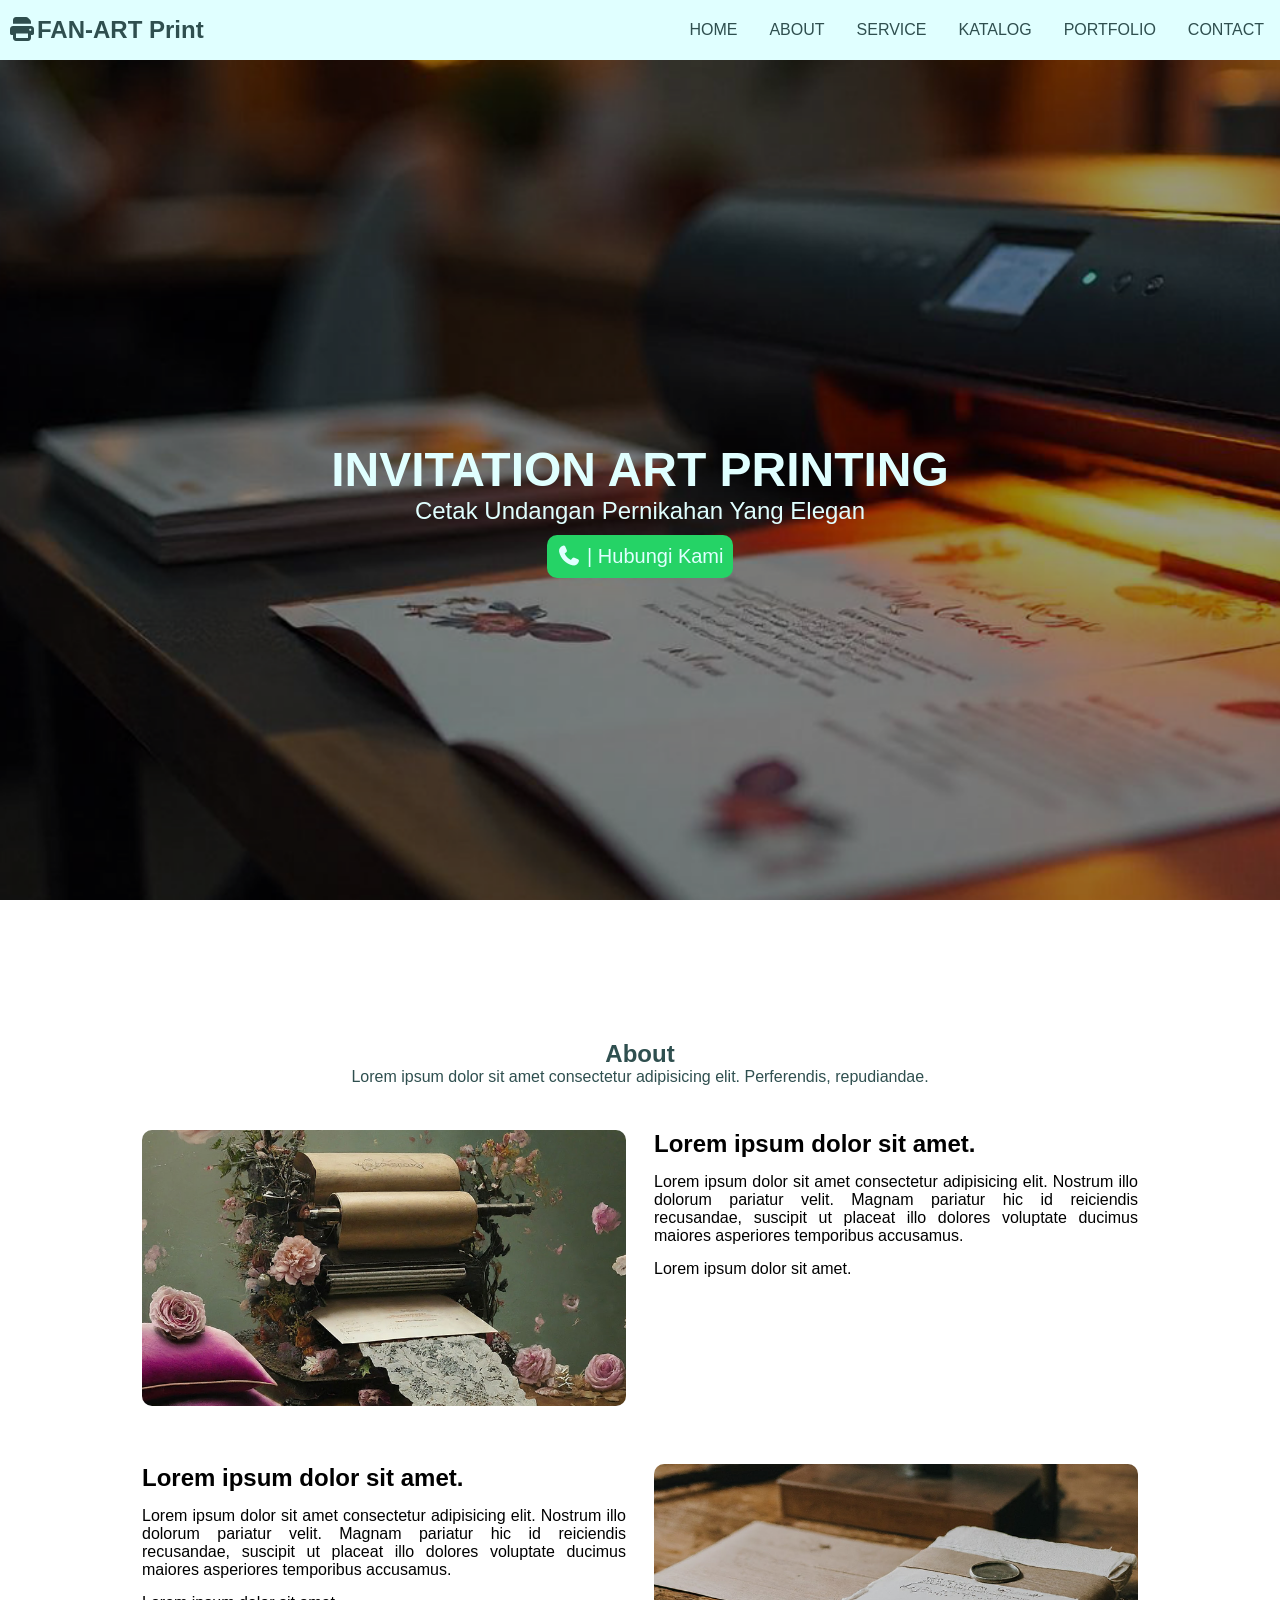
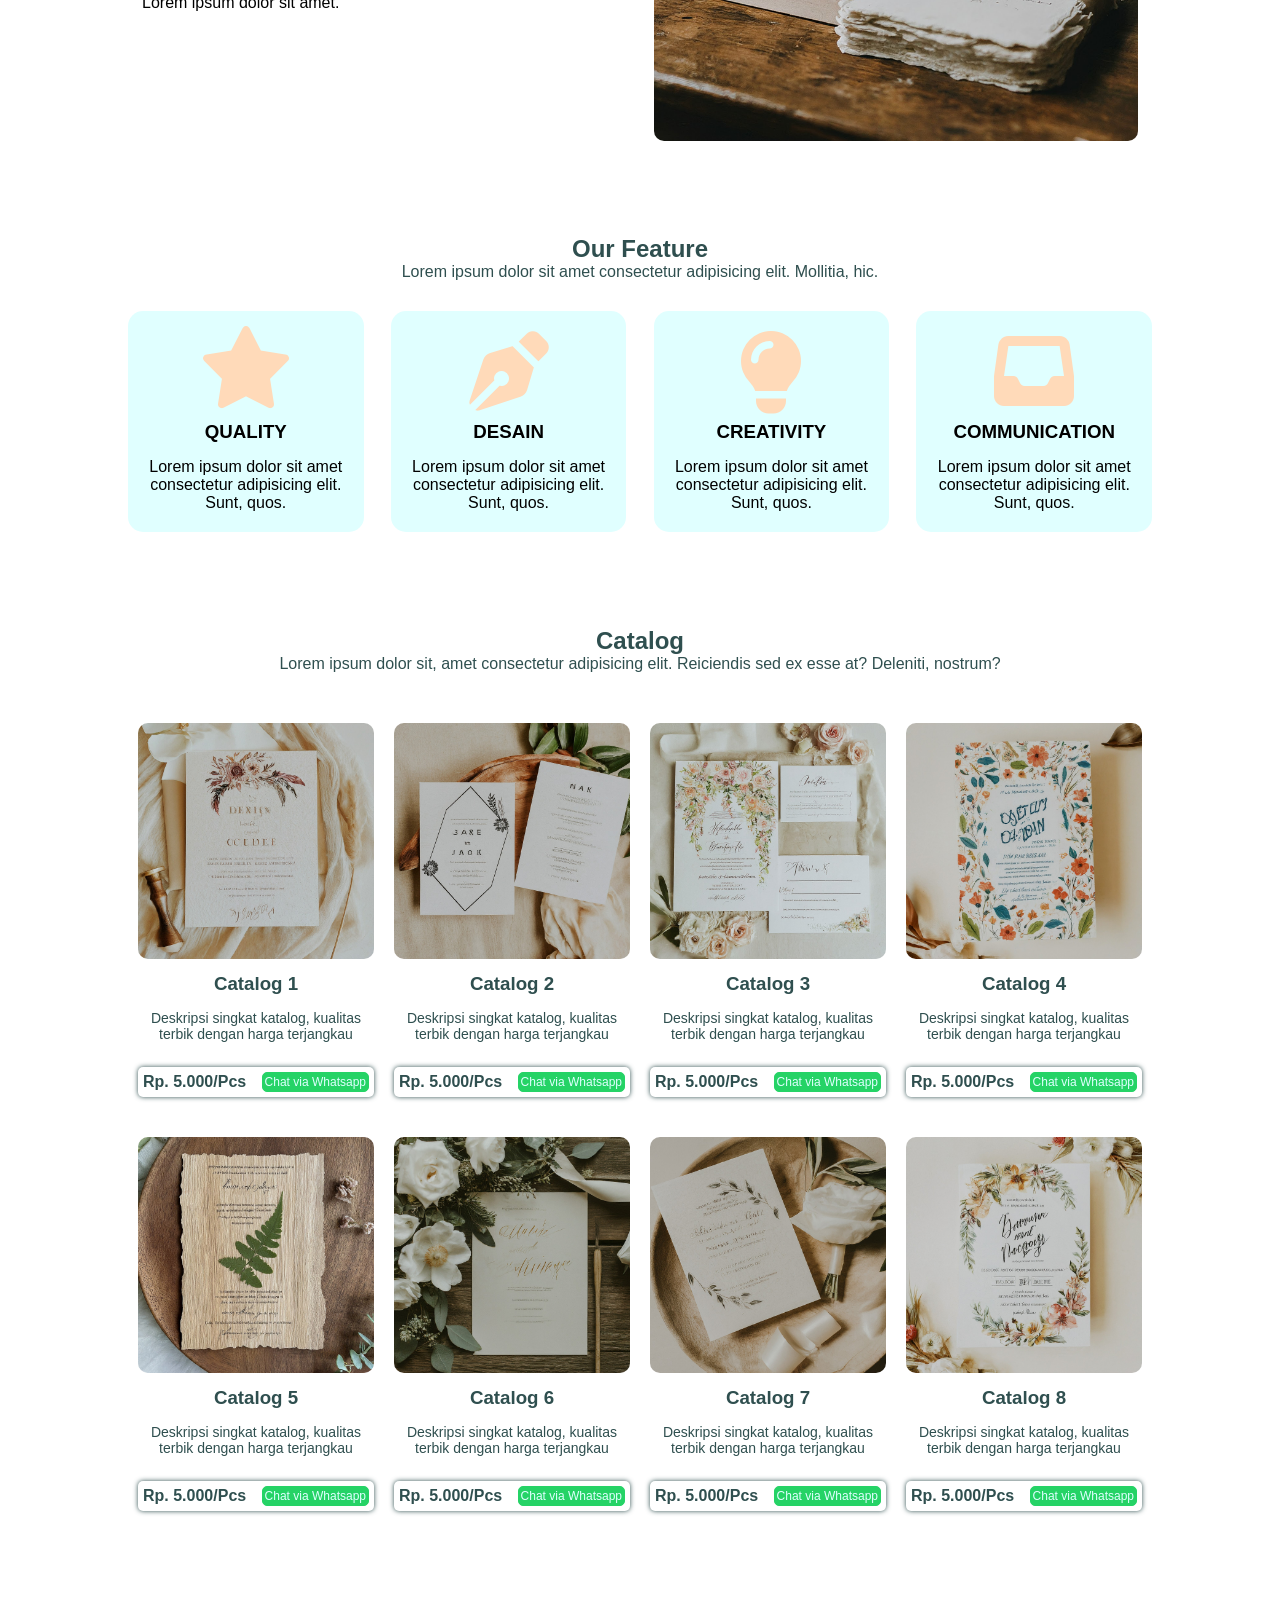
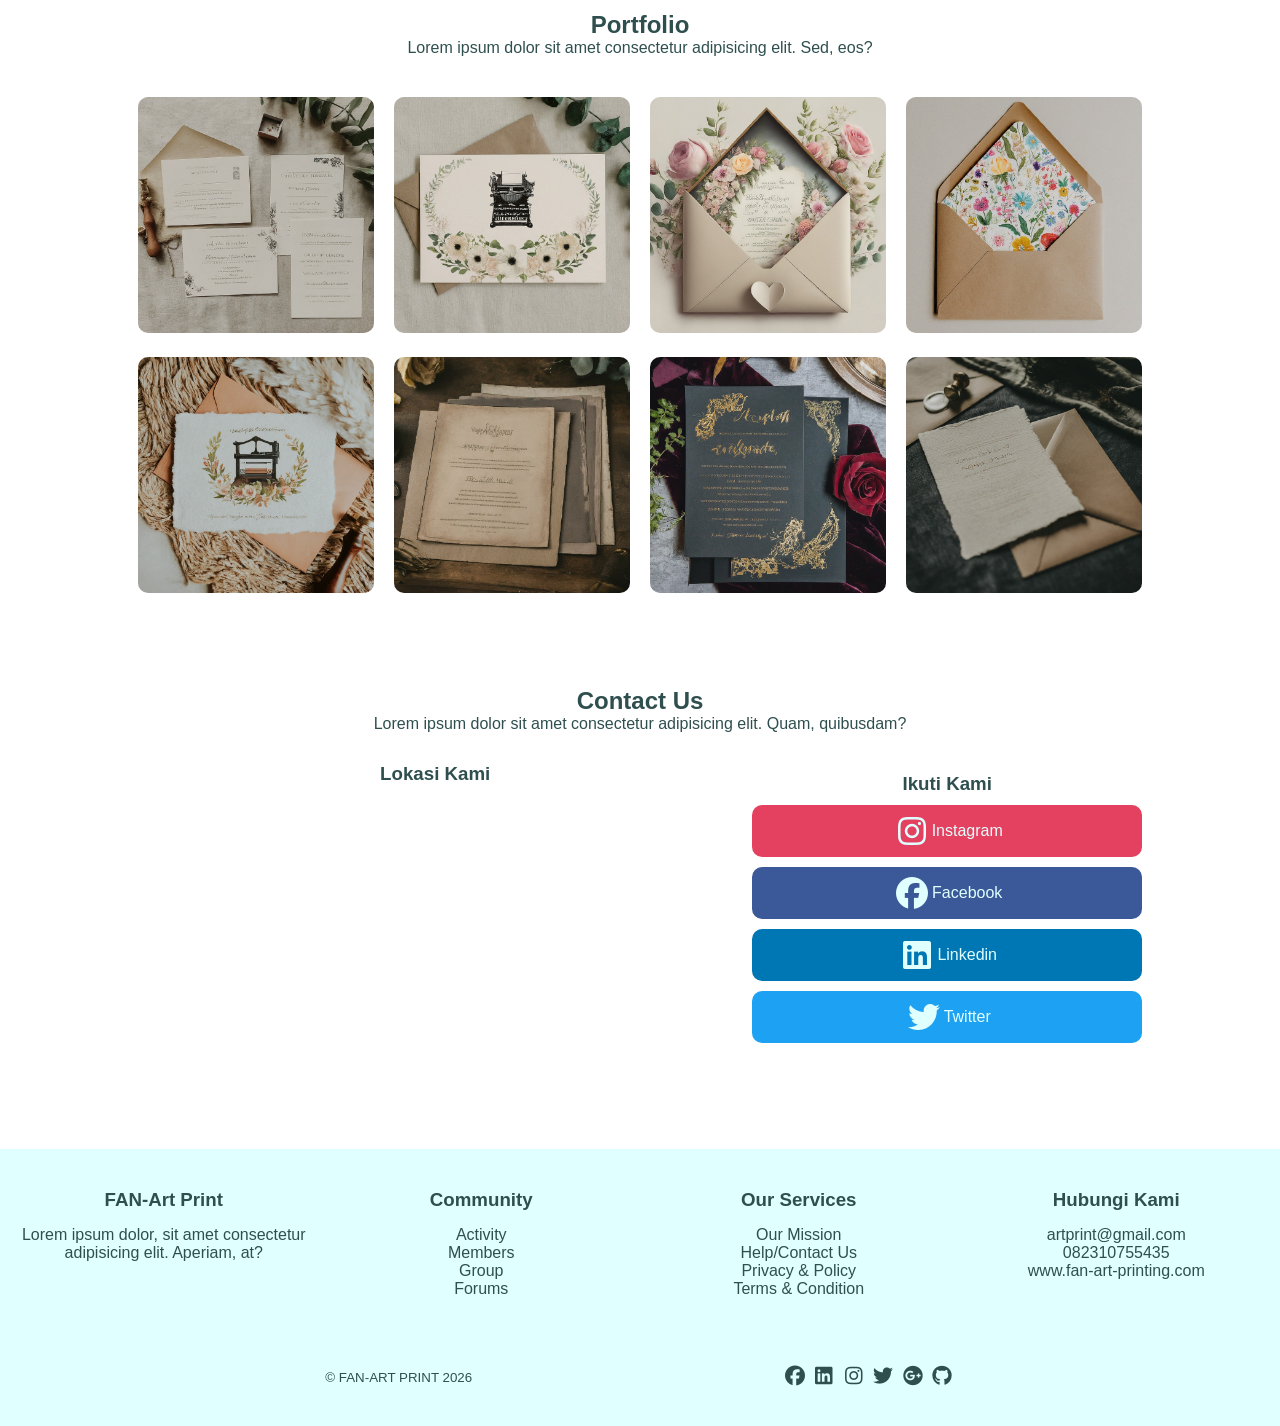
<file: index.html>
<!DOCTYPE html>
<html lang="en">
<head>
    <meta charset="UTF-8">
    <meta name="viewport" content="width=device-width, initial-scale=1.0">
    <title>FAN-ART Print</title>
    <link rel="stylesheet" href="45. Latihan 14.css">
    <link rel="stylesheet" href="Src/FontAwesome/css/all.css">
    <style>
        * {
            padding: 0;
            margin: 0;
            box-sizing: border-box;
            font-family: 'Segoe UI', Tahoma, Geneva, Verdana, sans-serif;
        }
        :root {
            --peach: #ffdab9;
            --dark: #2f4f4f;
            --cyan: #e0ffff;
            --brown: #3e2723;
            --green: #25d366;
        }
        html {
            scroll-behavior: smooth;
        }
        main {
            margin: auto;
            width: 80%;
        }
        main section {
            scroll-margin-top: 70px; 
        }

        /* style navigasi */
        .nav-kontener {
            background-color: var(--cyan);
            position: sticky;
            top: 0px;
            z-index: 1;
        }
        .nav-flex {
            display: flex;
            flex-direction: row;
            justify-content: space-between;
            width: 100%;
            height: 60px;
        }
        .nav-flex label, #humberger {
            display: none;
        }
        nav ul {
            list-style: none;
            display: flex;
        }
        nav ul li a {
            display: block;
            color: var(--dark);
            text-decoration: none;
            padding: 0 16px;
            text-transform: uppercase;
            line-height: 60px;
        }
        nav ul li a:hover {
            background-color: var(--peach);
            transition: 0.3s;
        }
        .nav-brand {
            display: flex;
        }
        .nav-brand h2 {
            line-height: 60px;
            margin: 0 7px;
            color: var(--dark);
        }
        .logo2 {
            display: none;
        }

        /* style hero image */
        #hero-kontener {
            background-image: url(Src/Gambar/image/hero_image.png);
            height: 100vh;
            background-repeat: no-repeat;
            background-size: cover;
            background-attachment: fixed;
            display: flex;
            justify-content: center;
            flex-direction: column;
            scroll-margin-top: 70px; 
        } 
        .text {
            text-align: center;
            color: var(--cyan);
            font-size: 24px;
        }
        .button {
            text-decoration: none;
            display: inline-block;
            margin-top: 10px;
            background-color: var(--green);
            padding: 10px;
            border-radius: 10px;
            color: var(--cyan);
            font-size: 20px;
            transition: 0.1s;
        }
        .button:hover {
            background-color: var(--dark);
        }

        /* style about */
        main h1 {
            color: var(--dark);
            text-align: center;
            margin-top: 80px;
        }
        main .about-deskripsi {
            text-align: center;
            color: var(--dark);
        }
        .about-flex {
            display: flex;
            justify-content: space-between;
            width: 100%;
            margin: 30px auto;
        }
        .about-image, .about-text {
            width: 50%;
            margin: 14px;
            text-align: justify;
        }
        .about-text p {
            margin-top: 15px;
        }
        .about-image img {
            width: 100%;
            height: 100%;
            border-radius: 10px;
            object-fit: cover;
            transition: 0.6s;
        }
        .about-image img:hover {
            /* transform: scale(1.05); */
            box-shadow: 2px 2px 20px 10px var(--cyan);
        }

        /* style services */
        main .services-deskripsi {
            text-align: center;
            color: var(--dark);
        }
        .services-flex {
            display: flex;
            width: 100%;
            margin: 30px auto;
            justify-content: space-between;
            flex-wrap: wrap;
        }
        .services-items {
            width: 23%;
            text-align: center;
            padding: 20px 10px;
            background-color: var(--cyan);
            border-radius: 15px;
            margin-bottom: 15px;
            transition: 0.5s;
        }
        .services-items:hover {
            transform: translate(0, -10px);
        }
        .services-items p {
            margin-top: 15px;
        }
        .services-items h3 {
            margin-top: 10px;
        }
        .services-items .fas {
            color: var(--peach);
        }

        /* style catalog */
        main .catalog-deskripsi {
            text-align: center;
            color: var(--dark);
        }
        .catalog-flex {
            display: flex;
            width: 100%;
            margin: 30px auto;
            justify-content: space-between;
            flex-wrap: wrap;
        }
        .catalog-items {
            width: 25%;
            text-align: center;
            color: var(--dark);
            padding: 20px 10px;
        }
        .catalog-items h3 {
            margin-top: 10px ;
        }
        .catalog-items p {
            font-size: 14px;
            margin: 15px 0 25px ;
        }
        .catalog-items img {
            width: 100%;
            border-radius: 10px;
            object-fit: cover;
            transition: 0.5s;
        }
        .catalog-items img:hover {
            transform: scale(1.05);
        }
        .price-chat-kontener {
            padding: 5px;
            display: flex;
            align-items: center;
            justify-content: space-between;
            border-radius: 5px;
            box-shadow: 0 0 5px ;
        }
        .price span {
            font-weight: bold;
        }
        .chat-button button {
            padding: 2px;
            background-color: var(--green);
            border: 1px solid var(--green);
            color: var(--cyan);
            border-radius: 5px;
            font-size: 12px;
            transition: 0.3s;
            cursor: pointer;
        }
        .chat-button button:hover {
            background-color: white;
            color: var(--green);
        }

        /* style portfolio */
        main .portfolio-deskripsi {
            text-align: center;
            color: var(--dark);
        }
        .portfolio-flex {
            width: 100%;
            display: flex;
            flex-wrap: wrap;
            justify-content: space-evenly;
            margin: 30px auto;
        }
        .portfolio-items {
            width: 25%;
            padding: 10px;
        }
        .portfolio-items img {
            width: 100%;
            object-fit: cover;
            border-radius: 10px;
            transition: 0.5s;
        }
        .portfolio-items img:hover {
            transform: scale(1.05);
            opacity: 0.7;
        }

        /* style contact */
        main .contact-deskripsi {
            text-align: center;
            color: var(--dark); 
        }
        .contact-flex {
            display: flex;
            justify-content: space-between;
            margin: 30px auto;
            width: 100%;
        }
        .map {
            width: 60%;
        }
        .map h3 {
            text-align: center;
            color: var(--dark);
        }
        .map iframe {
            border-radius: 10px;
        }
        .social-media {
            width: 40%;
            padding: 10px;
        }
        .social-media h3 {
            text-align: center;
            color: var(--dark);
        }
        .social-media a {
            display: flex;
            width: 100%;
            text-align: center;
            margin-top: 10px;
            text-decoration: none;
            color: var(--cyan);
            padding: 10px;
            border-radius: 10px;
            justify-content: center;
            align-items: center;
        }
        .social-media a:hover {
            opacity: 0.8;
        }
        .ig {
            background-color: #e4405f;
        }
        .fb {
            background-color: #3b5998;
        }
        .x {
            background-color: #1da1f2;
        }
        .link {
            background-color: #0077b5;
        }

        /* style footer */
        .footer-kontener {
            margin-top: 60px;
            color: var(--dark);
            background-color: var(--cyan);
            padding: 30px 5px;
        }
        .footer-kontener a {
            text-decoration: none;
            color: var(--dark);
        }
        .footer-kontener a:hover {
            text-decoration: underline;
        }
        .footer-flex {
            width: 100%;
            display: flex;
            flex-flow: row wrap;
            justify-content: space-between;
        }
        .footer-flex section {
            width: 25%;
            text-align: center;
            padding: 10px;
        }
        .footer-flex ul {
            list-style: none;
        }
        .footer-flex h3 {
            margin-bottom: 15px;
        }
        .footer-copyright {
            width: 100%;
            display: flex;
            margin-top: 50px;
            flex-flow: row wrap;
            justify-content: space-evenly;
            padding: 10px;
        }



        /* versi tablet */
        @media screen and (max-width:768px) {
            .logo2 {
                display: block;
            }
            .logo1 {
                display: none;
            }
            /* menampilkan icon hamberger */
            .nav-flex label {
                display: inline-block;
                color: var(--dark);
                font-style: normal;
                font-size: 32px;
                padding: 8px;
            }
            /* menyususn menu menjadi vertikal */
            nav ul {
                flex-direction: column;
                width: 100%;
                background-color: var(--cyan);
                position: absolute;
                top: 60px;
                left: 0;
                border-top: 1px solid var(--dark);
            }
            nav ul li a {
                display: block;
                padding: 0 30px;
                height: auto;
            }
            /* pindahkan brand kekanan, dan perkecil */
            .nav-brand h2 {
                position: absolute;
                right: 20px;
            }
            /* menampilkan/menyembunyikan menu */
            nav {
                display: none;
            }
            .nav-flex input:checked ~ nav {
                display: flex;
            }

            /* about */
            .about-flex {
                flex-direction: column;
            }
            .about-image, .about-text {
                width: auto;
            }

            /* services */
            .services-items {
                width: 48%;
            }

            /* catalog */
            .catalog-items {
                width: 50%;
            }

            /* portfolio */
            .portfolio-items {
                width: 30%;
            }

            /* contact */
            .contact-flex {
                flex-direction: column;
            }
            .map, .social-media {
                width: 100%;
            }

            /* footer */
            .footer-flex section {
                width: 50%;
            }
        }

        /* versi smartphone */
        @media screen and (max-width:481px) {
            /* services */
            .services-items {
                width: 100%;
            }

            /* catalog */
            .catalog-items {
                width: 190%;
            }

            /* portfolio */
            .portfolio-items {
                width: 50%;
            }

            /* footer */
            .footer-flex section {
                width: 100%;
            }
        }
    </style>
</head>
<body>
    <!-- NAVIGASI -->
    <div class="nav-kontener">
        <div class="nav-flex">
            <label for="humberger">&#9776;</label>
            <input type="checkbox" id="humberger">

            <div class="nav-brand">
                <h2 class="logo1"><i class="fas fa-print"></i>FAN-ART Print</h2>
                <h2 class="logo2">FAN-ART Print<i class="fas fa-print"></i></h2>
            </div>

            <nav>
                <ul>
                    <li><a href="#hero-kontener">Home</a></li>
                    <li><a href="#about">About</a></li>
                    <li><a href="#services">Service</a></li>
                    <li><a href="#catalog">Katalog</a></li>
                    <li><a href="#portfolio">Portfolio</a></li>
                    <li><a href="#contact">Contact</a></li>
                </ul>
            </nav>
        </div>
    </div>

    <!-- HERO IMAGE -->
    <div id="hero-kontener">
        <div class="text">
            <h1>INVITATION ART PRINTING</h1>
            <p>Cetak Undangan Pernikahan Yang Elegan</p>
            <a href="https://wa.me/+6282310755435?text=Halo, Saya ingin tahu lebih mengenai percetakan ini" target="_blank" class="button"><i class="fas fa-phone"></i> | Hubungi Kami</a>
        </div>
    </div>

    <!-- BADAN/ISI -->
    <main>
        <!-- ABOUT -->
        <section id="about">
            <h1>About</h1>
            <p class="about-deskripsi">Lorem ipsum dolor sit amet consectetur adipisicing elit. Perferendis, repudiandae.</p>

            <div class="about-flex">
                <div class="about-image">
                    <img src="Src/Gambar/image/about_1.png" alt="">
                </div>
                <div class="about-text">
                    <h2>Lorem ipsum dolor sit amet.</h2>
                    <p>Lorem ipsum dolor sit amet consectetur adipisicing elit. Nostrum illo dolorum pariatur velit. Magnam pariatur hic id reiciendis recusandae, suscipit ut placeat illo dolores voluptate ducimus maiores asperiores temporibus accusamus.</p>
                    <p>Lorem ipsum dolor sit amet.</p>
                </div>
            </div>
            <div class="about-flex">
                <div class="about-text">
                    <h2>Lorem ipsum dolor sit amet.</h2>
                    <p>Lorem ipsum dolor sit amet consectetur adipisicing elit. Nostrum illo dolorum pariatur velit. Magnam pariatur hic id reiciendis recusandae, suscipit ut placeat illo dolores voluptate ducimus maiores asperiores temporibus accusamus.</p>
                    <p>Lorem ipsum dolor sit amet.</p>
                </div>
                <div class="about-image">
                    <img src="Src/Gambar/image/about_2.png" alt="">
                </div>
            </div>
        </section>

        <!-- SERVICES -->
        <section id="services">
            <h1>Our Feature</h1>
            <p class="services-deskripsi">Lorem ipsum dolor sit amet consectetur adipisicing elit. Mollitia, hic.</p>

            <div class="services-flex">
                <div class="services-items">
                    <i class="fas fa-star fa-5x"></i>
                    <h3>QUALITY</h3>
                    <p>Lorem ipsum dolor sit amet consectetur adipisicing elit. Sunt, quos.</p>
                </div>
                <div class="services-items">
                    <i class="fas fa-pen-nib fa-5x"></i>
                    <h3>DESAIN</h3>
                    <p>Lorem ipsum dolor sit amet consectetur adipisicing elit. Sunt, quos.</p>
                </div>
                <div class="services-items">
                    <i class="fas fa-lightbulb fa-5x"></i>
                    <h3>CREATIVITY</h3>
                    <p>Lorem ipsum dolor sit amet consectetur adipisicing elit. Sunt, quos.</p>
                </div>
                <div class="services-items">
                    <i class="fas fa-inbox fa-5x"></i>
                    <h3>COMMUNICATION</h3>
                    <p>Lorem ipsum dolor sit amet consectetur adipisicing elit. Sunt, quos.</p>
                </div>
            </div>
        </section>

        <!-- KATALOG -->
        <section id="catalog">
            <h1>Catalog</h1>
            <p class="catalog-deskripsi">Lorem ipsum dolor sit, amet consectetur adipisicing elit. Reiciendis sed ex esse at? Deleniti, nostrum?</p>

            <div class="catalog-flex">
                <div class="catalog-items">
                    <img src="Src/Gambar/image/catalog_1.jpeg" alt="">
                    <h3>Catalog 1</h3>
                    <p>Deskripsi singkat katalog, kualitas terbik dengan harga terjangkau </p>
                    <div class="price-chat-kontener">
                        <div class="price">
                            <span>Rp. 5.000/Pcs</span>
                        </div>
                        <div class="chat-button">
                            <a href="https://wa.me/+6282310755435?text=Halo, Saya tertarik dengan produk ini" target="_blank">
                                <button>Chat via Whatsapp</button>
                            </a>
                        </div>
                    </div>
                </div>
                <div class="catalog-items">
                    <img src="Src/Gambar/image/catalog_2.jpeg" alt="">
                    <h3>Catalog 2</h3>
                    <p>Deskripsi singkat katalog, kualitas terbik dengan harga terjangkau </p>
                    <div class="price-chat-kontener">
                        <div class="price">
                            <span>Rp. 5.000/Pcs</span>
                        </div>
                        <div class="chat-button">
                            <a href="https://wa.me/+6282310755435?text=Halo, Saya tertarik dengan produk ini" target="_blank">
                                <button>Chat via Whatsapp</button>
                            </a>
                        </div>
                    </div>
                </div>
                <div class="catalog-items">
                    <img src="Src/Gambar/image/catalog_3.jpeg" alt="">
                    <h3>Catalog 3</h3>
                    <p>Deskripsi singkat katalog, kualitas terbik dengan harga terjangkau </p>
                    <div class="price-chat-kontener">
                        <div class="price">
                            <span>Rp. 5.000/Pcs</span>
                        </div>
                        <div class="chat-button">
                            <a href="https://wa.me/+6282310755435?text=Halo, Saya tertarik dengan produk ini" target="_blank">
                                <button>Chat via Whatsapp</button>
                            </a>
                        </div>
                    </div>
                </div>
                <div class="catalog-items">
                    <img src="Src/Gambar/image/catalog_4.jpeg" alt="">
                    <h3>Catalog 4</h3>
                    <p>Deskripsi singkat katalog, kualitas terbik dengan harga terjangkau </p>
                    <div class="price-chat-kontener">
                        <div class="price">
                            <span>Rp. 5.000/Pcs</span>
                        </div>
                        <div class="chat-button">
                            <a href="https://wa.me/+6282310755435?text=Halo, Saya tertarik dengan produk ini" target="_blank">
                                <button>Chat via Whatsapp</button>
                            </a>
                        </div>
                    </div>
                </div>
                <div class="catalog-items">
                    <img src="Src/Gambar/image/catalog_5.jpeg" alt="">
                    <h3>Catalog 5</h3>
                    <p>Deskripsi singkat katalog, kualitas terbik dengan harga terjangkau </p>
                    <div class="price-chat-kontener">
                        <div class="price">
                            <span>Rp. 5.000/Pcs</span>
                        </div>
                        <div class="chat-button">
                            <a href="https://wa.me/+6282310755435?text=Halo, Saya tertarik dengan produk ini" target="_blank">
                                <button>Chat via Whatsapp</button>
                            </a>
                        </div>
                    </div>
                </div>
                <div class="catalog-items">
                    <img src="Src/Gambar/image/catalog_6.jpeg" alt="">
                    <h3>Catalog 6</h3>
                    <p>Deskripsi singkat katalog, kualitas terbik dengan harga terjangkau </p>
                    <div class="price-chat-kontener">
                        <div class="price">
                            <span>Rp. 5.000/Pcs</span>
                        </div>
                        <div class="chat-button">
                            <a href="https://wa.me/+6282310755435?text=Halo, Saya tertarik dengan produk ini" target="_blank">
                                <button>Chat via Whatsapp</button>
                            </a>
                        </div>
                    </div>
                </div>
                <div class="catalog-items">
                    <img src="Src/Gambar/image/catalog_7.jpeg" alt="">
                    <h3>Catalog 7</h3>
                    <p>Deskripsi singkat katalog, kualitas terbik dengan harga terjangkau </p>
                    <div class="price-chat-kontener">
                        <div class="price">
                            <span>Rp. 5.000/Pcs</span>
                        </div>
                        <div class="chat-button">
                            <a href="https://wa.me/+6282310755435?text=Halo, Saya tertarik dengan produk ini" target="_blank">
                                <button>Chat via Whatsapp</button>
                            </a>
                        </div>
                    </div>
                </div>
                <div class="catalog-items">
                    <img src="Src/Gambar/image/catalog_8.jpeg" alt="">
                    <h3>Catalog 8</h3>
                    <p>Deskripsi singkat katalog, kualitas terbik dengan harga terjangkau </p>
                    <div class="price-chat-kontener">
                        <div class="price">
                            <span>Rp. 5.000/Pcs</span>
                        </div>
                        <div class="chat-button">
                            <a href="https://wa.me/+6282310755435?text=Halo, Saya tertarik dengan produk ini" target="_blank">
                                <button>Chat via Whatsapp</button>
                            </a>
                        </div>
                    </div>
                </div>
            </div>
        </section>

        <!-- PORTFOLIO -->
        <section id="portfolio">
            <h1>Portfolio</h1>
            <p class="portfolio-deskripsi">Lorem ipsum dolor sit amet consectetur adipisicing elit. Sed, eos?</p>

            <div class="portfolio-flex">
                <div class="portfolio-items">
                    <img src="Src/Gambar/image/portfolio_1.jpeg" alt="">
                </div>
                <div class="portfolio-items">
                    <img src="Src/Gambar/image/portfolio_2.jpeg" alt="">
                </div>
                <div class="portfolio-items">
                    <img src="Src/Gambar/image/portfolio_3.jpeg" alt="">
                </div>
                <div class="portfolio-items">
                    <img src="Src/Gambar/image/portfolio_4.jpeg" alt="">
                </div>
                <div class="portfolio-items">
                    <img src="Src/Gambar/image/portfolio_5.jpeg" alt="">
                </div>
                <div class="portfolio-items">
                    <img src="Src/Gambar/image/portfolio_6.jpeg" alt="">
                </div>
                <div class="portfolio-items">
                    <img src="Src/Gambar/image/portfolio_7.jpeg" alt="">
                </div>
                <div class="portfolio-items">
                    <img src="Src/Gambar/image/portfolio_8.jpeg" alt="">
                </div>
            </div>
        </section>

        <!-- CONTACT -->
        <section id="contact">
            <h1>Contact Us</h1>
            <p class="contact-deskripsi">Lorem ipsum dolor sit amet consectetur adipisicing elit. Quam, quibusdam?</p>

            <div class="contact-flex">
                <div class="map">
                    <h3>Lokasi Kami</h3>
                    <iframe src="https://www.google.com/maps/embed?pb=!1m18!1m12!1m3!1d31709.24505142053!2d106.77208675097123!3d-6.565077594765734!2m3!1f0!2f0!3f0!3m2!1i1024!2i768!4f13.1!3m3!1m2!1s0x2e69c3f64624ba3f%3A0x1c00c5eb51c82470!2sTanah%20Sareal%2C%20Kota%20Bogor%2C%20Jawa%20Barat%2016164!5e0!3m2!1sid!2sid!4v1772667623437!5m2!1sid!2sid" width="100%" height="300" style="border:0;" allowfullscreen="" loading="lazy" referrerpolicy="no-referrer-when-downgrade"></iframe>
                </div>
                <div class="social-media">
                    <h3>Ikuti Kami</h3>
                    <a href="https://www.instagram.com/" target="_blank" class="ig"><i class="fab fa-instagram fa-2x"></i>Instagram</a>
                    <a href="https://www.facebook.com/" target="_blank" class= "fb"><i class="fab fa-facebook fa-2x"></i>Facebook</a>
                    <a href="https://www.linkedin.com/" target="_blank" class="link"><i class="fab fa-linkedin fa-2x"></i>Linkedin</a>
                    <a href="https://www.twitter.com/" target="_blank" class="x"><i class="fab fa-twitter fa-2x"></i>Twitter</a>
                </div>
            </div>
        </section>
    </main>

    <!-- FOOTER -->
    <div class="footer-kontener">
        <div class="footer-flex">
            <section>
                <h3>FAN-Art Print</h3>
                <p>Lorem ipsum dolor, sit amet consectetur adipisicing elit. Aperiam, at?</p>
            </section>
            <section>
                <h3>Community</h3>
                <ul>
                    <li><a href="#">Activity</a></li>
                    <li><a href="#">Members</a></li>
                    <li><a href="#">Group</a></li>
                    <li><a href="#">Forums</a></li>
                </ul>
            </section>
            <section>
                <h3>Our Services</h3>
                <ul>
                    <li><a href="#">Our Mission</a></li>
                    <li><a href="#">Help/Contact Us</a></li>
                    <li><a href="#">Privacy & Policy</a></li>
                    <li><a href="#">Terms & Condition</a></li>
                </ul>
            </section>
            <section>
                <h3>Hubungi Kami</h3>
                <div>artprint@gmail.com</div>
                <div>082310755435</div>
                <div>www.fan-art-printing.com</div>
            </section>
        </div>

        <div class="footer-copyright">
            <div>
                <small>&copy; FAN-ART PRINT 2026</small>
            </div>
            <div>
                <a href="#"><i class="fab fa-facebook fa-lg"></i></a>
                <a href="#"><i class="fab fa-linkedin fa-lg"></i></a>
                <a href="#"><i class="fab fa-instagram fa-lg"></i></a>
                <a href="#"><i class="fab fa-twitter fa-lg"></i></a>
                <a href="#"><i class="fab fa-google-plus fa-lg"></i></a>
                <a href="#"><i class="fab fa-github fa-lg"></i></a>
            </div>
        </div>
    </div>
</body>
</html>
</file>
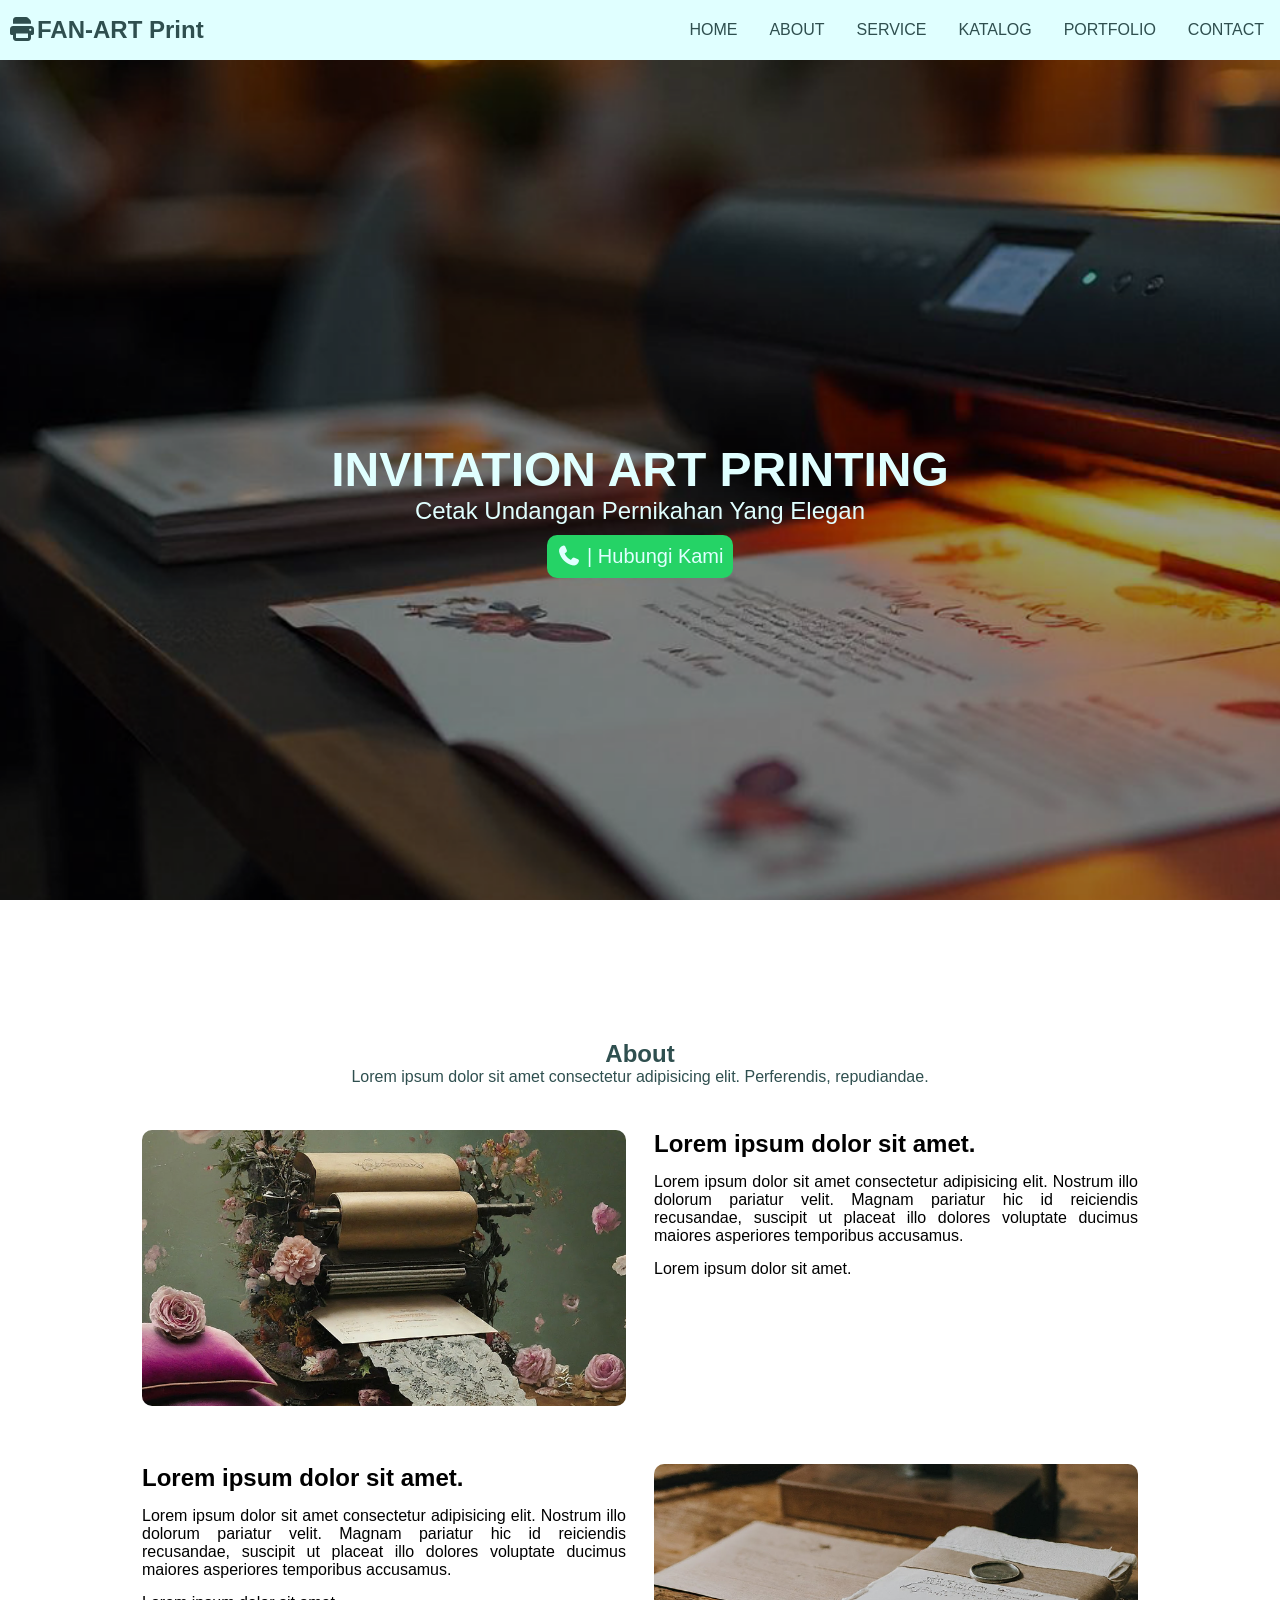
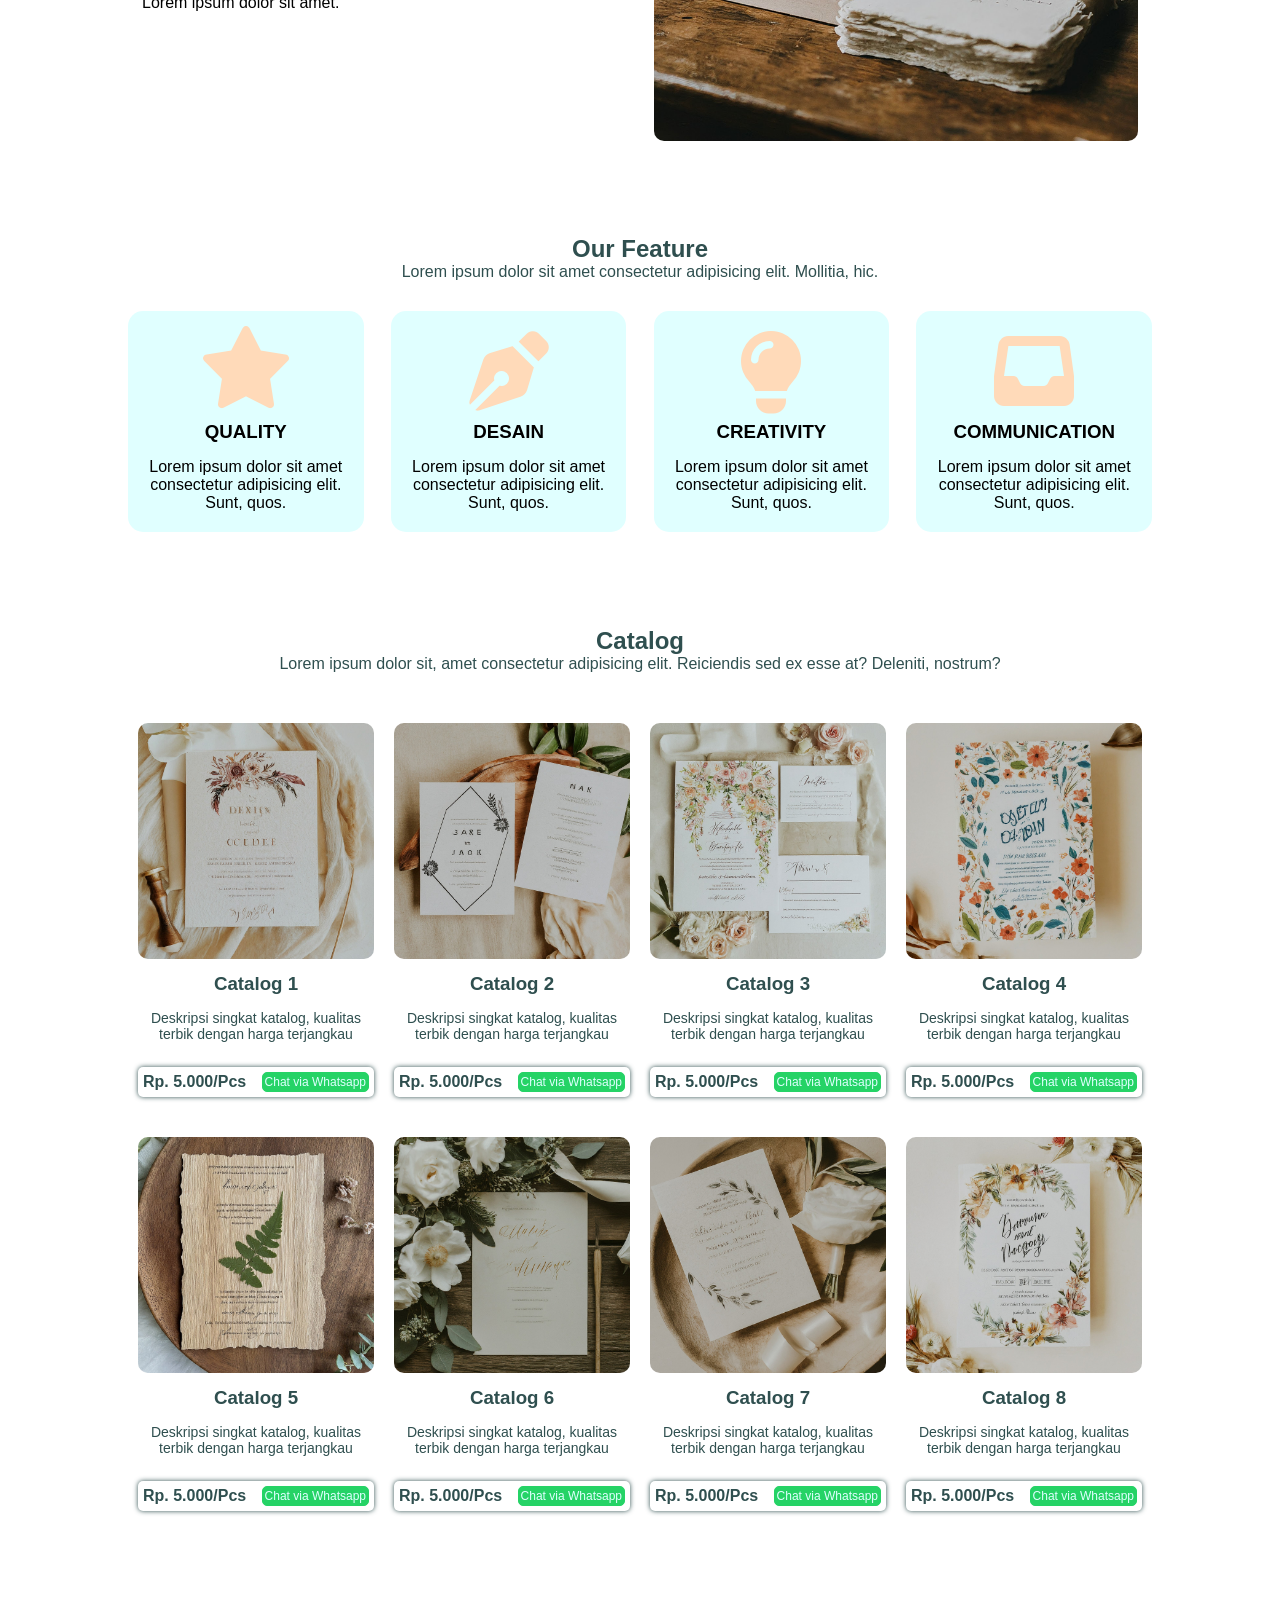
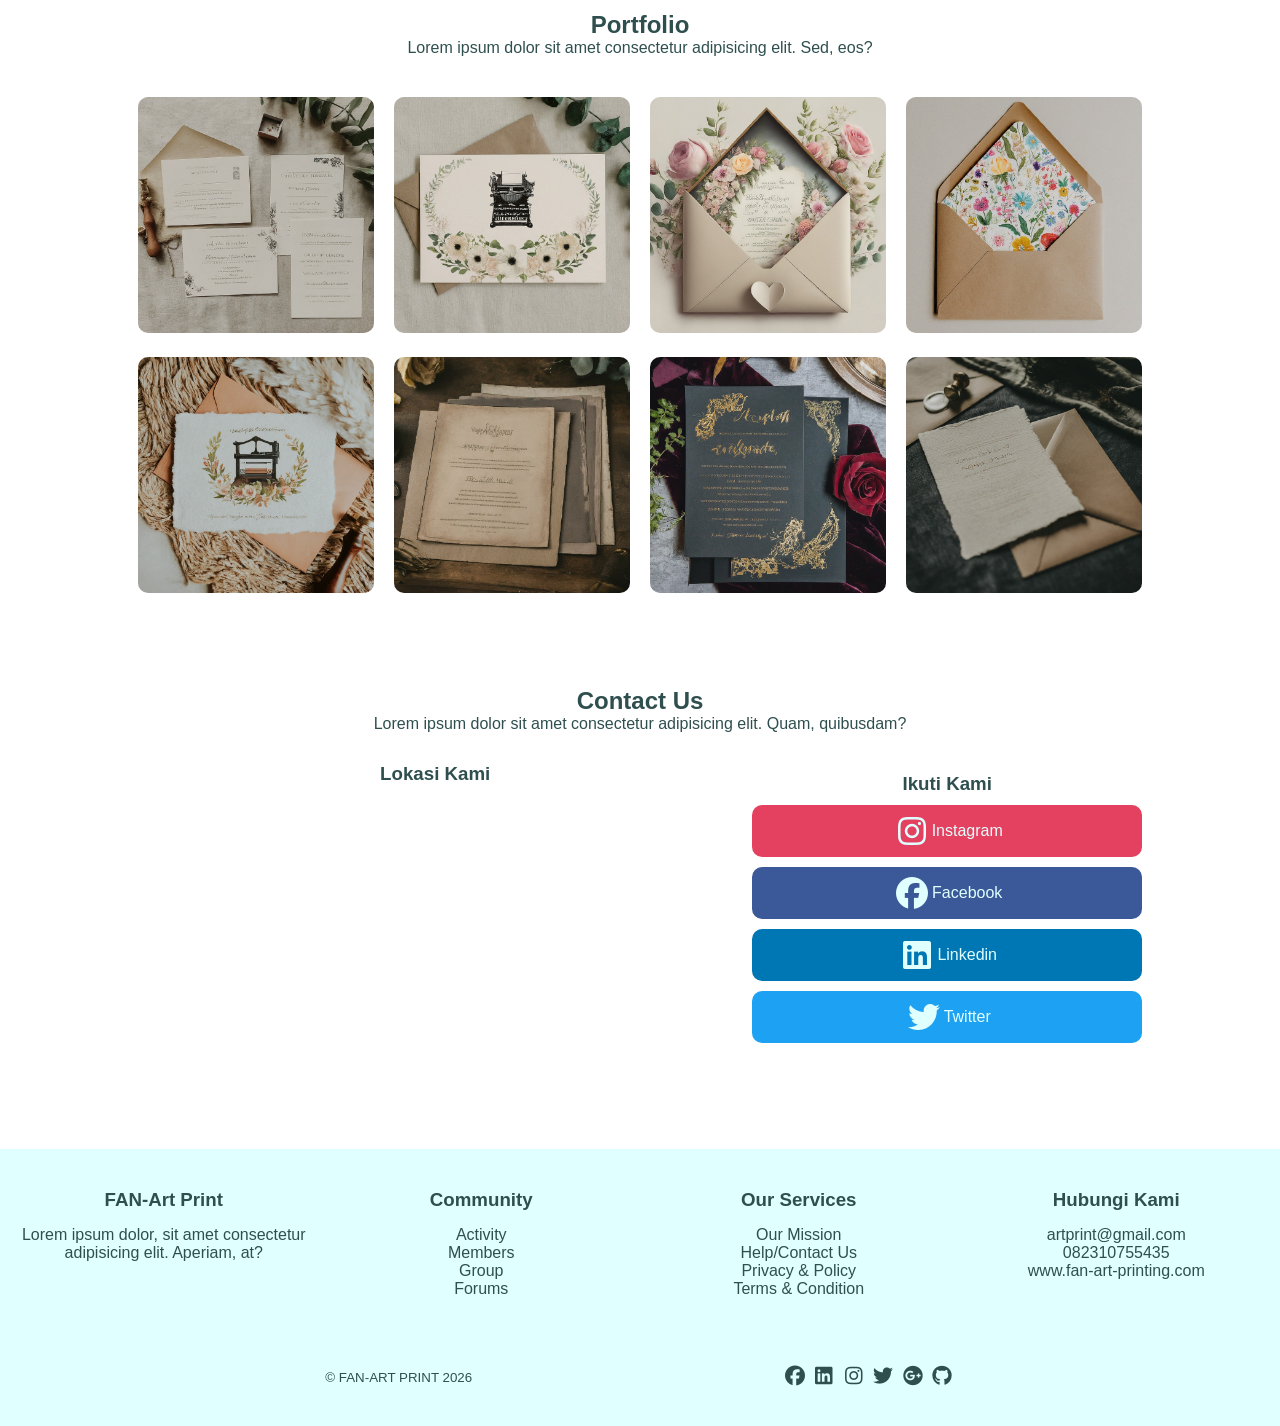
<file: index.html.html>
<!DOCTYPE html>
<html lang="en">
<head>
    <meta charset="UTF-8">
    <meta name="viewport" content="width=device-width, initial-scale=1.0">
    <title>FAN-ART Print</title>
    <link rel="stylesheet" href="45. Latihan 14.css">
    <link rel="stylesheet" href="Src/FontAwesome/css/all.css">
    <style>
        * {
            padding: 0;
            margin: 0;
            box-sizing: border-box;
            font-family: 'Segoe UI', Tahoma, Geneva, Verdana, sans-serif;
        }
        :root {
            --peach: #ffdab9;
            --dark: #2f4f4f;
            --cyan: #e0ffff;
            --brown: #3e2723;
            --green: #25d366;
        }
        html {
            scroll-behavior: smooth;
        }
        main {
            margin: auto;
            width: 80%;
        }
        main section {
            scroll-margin-top: 70px; 
        }

        /* style navigasi */
        .nav-kontener {
            background-color: var(--cyan);
            position: sticky;
            top: 0px;
            z-index: 1;
        }
        .nav-flex {
            display: flex;
            flex-direction: row;
            justify-content: space-between;
            width: 100%;
            height: 60px;
        }
        .nav-flex label, #humberger {
            display: none;
        }
        nav ul {
            list-style: none;
            display: flex;
        }
        nav ul li a {
            display: block;
            color: var(--dark);
            text-decoration: none;
            padding: 0 16px;
            text-transform: uppercase;
            line-height: 60px;
        }
        nav ul li a:hover {
            background-color: var(--peach);
            transition: 0.3s;
        }
        .nav-brand {
            display: flex;
        }
        .nav-brand h2 {
            line-height: 60px;
            margin: 0 7px;
            color: var(--dark);
        }
        .logo2 {
            display: none;
        }

        /* style hero image */
        #hero-kontener {
            background-image: url(Src/Gambar/image/hero_image.png);
            height: 100vh;
            background-repeat: no-repeat;
            background-size: cover;
            background-attachment: fixed;
            display: flex;
            justify-content: center;
            flex-direction: column;
            scroll-margin-top: 70px; 
        } 
        .text {
            text-align: center;
            color: var(--cyan);
            font-size: 24px;
        }
        .button {
            text-decoration: none;
            display: inline-block;
            margin-top: 10px;
            background-color: var(--green);
            padding: 10px;
            border-radius: 10px;
            color: var(--cyan);
            font-size: 20px;
            transition: 0.1s;
        }
        .button:hover {
            background-color: var(--dark);
        }

        /* style about */
        main h1 {
            color: var(--dark);
            text-align: center;
            margin-top: 80px;
        }
        main .about-deskripsi {
            text-align: center;
            color: var(--dark);
        }
        .about-flex {
            display: flex;
            justify-content: space-between;
            width: 100%;
            margin: 30px auto;
        }
        .about-image, .about-text {
            width: 50%;
            margin: 14px;
            text-align: justify;
        }
        .about-text p {
            margin-top: 15px;
        }
        .about-image img {
            width: 100%;
            height: 100%;
            border-radius: 10px;
            object-fit: cover;
            transition: 0.6s;
        }
        .about-image img:hover {
            /* transform: scale(1.05); */
            box-shadow: 2px 2px 20px 10px var(--cyan);
        }

        /* style services */
        main .services-deskripsi {
            text-align: center;
            color: var(--dark);
        }
        .services-flex {
            display: flex;
            width: 100%;
            margin: 30px auto;
            justify-content: space-between;
            flex-wrap: wrap;
        }
        .services-items {
            width: 23%;
            text-align: center;
            padding: 20px 10px;
            background-color: var(--cyan);
            border-radius: 15px;
            margin-bottom: 15px;
            transition: 0.5s;
        }
        .services-items:hover {
            transform: translate(0, -10px);
        }
        .services-items p {
            margin-top: 15px;
        }
        .services-items h3 {
            margin-top: 10px;
        }
        .services-items .fas {
            color: var(--peach);
        }

        /* style catalog */
        main .catalog-deskripsi {
            text-align: center;
            color: var(--dark);
        }
        .catalog-flex {
            display: flex;
            width: 100%;
            margin: 30px auto;
            justify-content: space-between;
            flex-wrap: wrap;
        }
        .catalog-items {
            width: 25%;
            text-align: center;
            color: var(--dark);
            padding: 20px 10px;
        }
        .catalog-items h3 {
            margin-top: 10px ;
        }
        .catalog-items p {
            font-size: 14px;
            margin: 15px 0 25px ;
        }
        .catalog-items img {
            width: 100%;
            border-radius: 10px;
            object-fit: cover;
            transition: 0.5s;
        }
        .catalog-items img:hover {
            transform: scale(1.05);
        }
        .price-chat-kontener {
            padding: 5px;
            display: flex;
            align-items: center;
            justify-content: space-between;
            border-radius: 5px;
            box-shadow: 0 0 5px ;
        }
        .price span {
            font-weight: bold;
        }
        .chat-button button {
            padding: 2px;
            background-color: var(--green);
            border: 1px solid var(--green);
            color: var(--cyan);
            border-radius: 5px;
            font-size: 12px;
            transition: 0.3s;
            cursor: pointer;
        }
        .chat-button button:hover {
            background-color: white;
            color: var(--green);
        }

        /* style portfolio */
        main .portfolio-deskripsi {
            text-align: center;
            color: var(--dark);
        }
        .portfolio-flex {
            width: 100%;
            display: flex;
            flex-wrap: wrap;
            justify-content: space-evenly;
            margin: 30px auto;
        }
        .portfolio-items {
            width: 25%;
            padding: 10px;
        }
        .portfolio-items img {
            width: 100%;
            object-fit: cover;
            border-radius: 10px;
            transition: 0.5s;
        }
        .portfolio-items img:hover {
            transform: scale(1.05);
            opacity: 0.7;
        }

        /* style contact */
        main .contact-deskripsi {
            text-align: center;
            color: var(--dark); 
        }
        .contact-flex {
            display: flex;
            justify-content: space-between;
            margin: 30px auto;
            width: 100%;
        }
        .map {
            width: 60%;
        }
        .map h3 {
            text-align: center;
            color: var(--dark);
        }
        .map iframe {
            border-radius: 10px;
        }
        .social-media {
            width: 40%;
            padding: 10px;
        }
        .social-media h3 {
            text-align: center;
            color: var(--dark);
        }
        .social-media a {
            display: flex;
            width: 100%;
            text-align: center;
            margin-top: 10px;
            text-decoration: none;
            color: var(--cyan);
            padding: 10px;
            border-radius: 10px;
            justify-content: center;
            align-items: center;
        }
        .social-media a:hover {
            opacity: 0.8;
        }
        .ig {
            background-color: #e4405f;
        }
        .fb {
            background-color: #3b5998;
        }
        .x {
            background-color: #1da1f2;
        }
        .link {
            background-color: #0077b5;
        }

        /* style footer */
        .footer-kontener {
            margin-top: 60px;
            color: var(--dark);
            background-color: var(--cyan);
            padding: 30px 5px;
        }
        .footer-kontener a {
            text-decoration: none;
            color: var(--dark);
        }
        .footer-kontener a:hover {
            text-decoration: underline;
        }
        .footer-flex {
            width: 100%;
            display: flex;
            flex-flow: row wrap;
            justify-content: space-between;
        }
        .footer-flex section {
            width: 25%;
            text-align: center;
            padding: 10px;
        }
        .footer-flex ul {
            list-style: none;
        }
        .footer-flex h3 {
            margin-bottom: 15px;
        }
        .footer-copyright {
            width: 100%;
            display: flex;
            margin-top: 50px;
            flex-flow: row wrap;
            justify-content: space-evenly;
            padding: 10px;
        }



        /* versi tablet */
        @media screen and (max-width:768px) {
            .logo2 {
                display: block;
            }
            .logo1 {
                display: none;
            }
            /* menampilkan icon hamberger */
            .nav-flex label {
                display: inline-block;
                color: var(--dark);
                font-style: normal;
                font-size: 32px;
                padding: 8px;
            }
            /* menyususn menu menjadi vertikal */
            nav ul {
                flex-direction: column;
                width: 100%;
                background-color: var(--cyan);
                position: absolute;
                top: 60px;
                left: 0;
                border-top: 1px solid var(--dark);
            }
            nav ul li a {
                display: block;
                padding: 0 30px;
                height: auto;
            }
            /* pindahkan brand kekanan, dan perkecil */
            .nav-brand h2 {
                position: absolute;
                right: 20px;
            }
            /* menampilkan/menyembunyikan menu */
            nav {
                display: none;
            }
            .nav-flex input:checked ~ nav {
                display: flex;
            }

            /* about */
            .about-flex {
                flex-direction: column;
            }
            .about-image, .about-text {
                width: auto;
            }

            /* services */
            .services-items {
                width: 48%;
            }

            /* catalog */
            .catalog-items {
                width: 50%;
            }

            /* portfolio */
            .portfolio-items {
                width: 30%;
            }

            /* contact */
            .contact-flex {
                flex-direction: column;
            }
            .map, .social-media {
                width: 100%;
            }

            /* footer */
            .footer-flex section {
                width: 50%;
            }
        }

        /* versi smartphone */
        @media screen and (max-width:481px) {
            /* services */
            .services-items {
                width: 100%;
            }

            /* catalog */
            .catalog-items {
                width: 190%;
            }

            /* portfolio */
            .portfolio-items {
                width: 50%;
            }

            /* footer */
            .footer-flex section {
                width: 100%;
            }
        }
    </style>
</head>
<body>
    <!-- NAVIGASI -->
    <div class="nav-kontener">
        <div class="nav-flex">
            <label for="humberger">&#9776;</label>
            <input type="checkbox" id="humberger">

            <div class="nav-brand">
                <h2 class="logo1"><i class="fas fa-print"></i>FAN-ART Print</h2>
                <h2 class="logo2">FAN-ART Print<i class="fas fa-print"></i></h2>
            </div>

            <nav>
                <ul>
                    <li><a href="#hero-kontener">Home</a></li>
                    <li><a href="#about">About</a></li>
                    <li><a href="#services">Service</a></li>
                    <li><a href="#catalog">Katalog</a></li>
                    <li><a href="#portfolio">Portfolio</a></li>
                    <li><a href="#contact">Contact</a></li>
                </ul>
            </nav>
        </div>
    </div>

    <!-- HERO IMAGE -->
    <div id="hero-kontener">
        <div class="text">
            <h1>INVITATION ART PRINTING</h1>
            <p>Cetak Undangan Pernikahan Yang Elegan</p>
            <a href="https://wa.me/+6282310755435?text=Halo, Saya ingin tahu lebih mengenai percetakan ini" target="_blank" class="button"><i class="fas fa-phone"></i> | Hubungi Kami</a>
        </div>
    </div>

    <!-- BADAN/ISI -->
    <main>
        <!-- ABOUT -->
        <section id="about">
            <h1>About</h1>
            <p class="about-deskripsi">Lorem ipsum dolor sit amet consectetur adipisicing elit. Perferendis, repudiandae.</p>

            <div class="about-flex">
                <div class="about-image">
                    <img src="Src/Gambar/image/about_1.png" alt="">
                </div>
                <div class="about-text">
                    <h2>Lorem ipsum dolor sit amet.</h2>
                    <p>Lorem ipsum dolor sit amet consectetur adipisicing elit. Nostrum illo dolorum pariatur velit. Magnam pariatur hic id reiciendis recusandae, suscipit ut placeat illo dolores voluptate ducimus maiores asperiores temporibus accusamus.</p>
                    <p>Lorem ipsum dolor sit amet.</p>
                </div>
            </div>
            <div class="about-flex">
                <div class="about-text">
                    <h2>Lorem ipsum dolor sit amet.</h2>
                    <p>Lorem ipsum dolor sit amet consectetur adipisicing elit. Nostrum illo dolorum pariatur velit. Magnam pariatur hic id reiciendis recusandae, suscipit ut placeat illo dolores voluptate ducimus maiores asperiores temporibus accusamus.</p>
                    <p>Lorem ipsum dolor sit amet.</p>
                </div>
                <div class="about-image">
                    <img src="Src/Gambar/image/about_2.png" alt="">
                </div>
            </div>
        </section>

        <!-- SERVICES -->
        <section id="services">
            <h1>Our Feature</h1>
            <p class="services-deskripsi">Lorem ipsum dolor sit amet consectetur adipisicing elit. Mollitia, hic.</p>

            <div class="services-flex">
                <div class="services-items">
                    <i class="fas fa-star fa-5x"></i>
                    <h3>QUALITY</h3>
                    <p>Lorem ipsum dolor sit amet consectetur adipisicing elit. Sunt, quos.</p>
                </div>
                <div class="services-items">
                    <i class="fas fa-pen-nib fa-5x"></i>
                    <h3>DESAIN</h3>
                    <p>Lorem ipsum dolor sit amet consectetur adipisicing elit. Sunt, quos.</p>
                </div>
                <div class="services-items">
                    <i class="fas fa-lightbulb fa-5x"></i>
                    <h3>CREATIVITY</h3>
                    <p>Lorem ipsum dolor sit amet consectetur adipisicing elit. Sunt, quos.</p>
                </div>
                <div class="services-items">
                    <i class="fas fa-inbox fa-5x"></i>
                    <h3>COMMUNICATION</h3>
                    <p>Lorem ipsum dolor sit amet consectetur adipisicing elit. Sunt, quos.</p>
                </div>
            </div>
        </section>

        <!-- KATALOG -->
        <section id="catalog">
            <h1>Catalog</h1>
            <p class="catalog-deskripsi">Lorem ipsum dolor sit, amet consectetur adipisicing elit. Reiciendis sed ex esse at? Deleniti, nostrum?</p>

            <div class="catalog-flex">
                <div class="catalog-items">
                    <img src="Src/Gambar/image/catalog_1.jpeg" alt="">
                    <h3>Catalog 1</h3>
                    <p>Deskripsi singkat katalog, kualitas terbik dengan harga terjangkau </p>
                    <div class="price-chat-kontener">
                        <div class="price">
                            <span>Rp. 5.000/Pcs</span>
                        </div>
                        <div class="chat-button">
                            <a href="https://wa.me/+6282310755435?text=Halo, Saya tertarik dengan produk ini" target="_blank">
                                <button>Chat via Whatsapp</button>
                            </a>
                        </div>
                    </div>
                </div>
                <div class="catalog-items">
                    <img src="Src/Gambar/image/catalog_2.jpeg" alt="">
                    <h3>Catalog 2</h3>
                    <p>Deskripsi singkat katalog, kualitas terbik dengan harga terjangkau </p>
                    <div class="price-chat-kontener">
                        <div class="price">
                            <span>Rp. 5.000/Pcs</span>
                        </div>
                        <div class="chat-button">
                            <a href="https://wa.me/+6282310755435?text=Halo, Saya tertarik dengan produk ini" target="_blank">
                                <button>Chat via Whatsapp</button>
                            </a>
                        </div>
                    </div>
                </div>
                <div class="catalog-items">
                    <img src="Src/Gambar/image/catalog_3.jpeg" alt="">
                    <h3>Catalog 3</h3>
                    <p>Deskripsi singkat katalog, kualitas terbik dengan harga terjangkau </p>
                    <div class="price-chat-kontener">
                        <div class="price">
                            <span>Rp. 5.000/Pcs</span>
                        </div>
                        <div class="chat-button">
                            <a href="https://wa.me/+6282310755435?text=Halo, Saya tertarik dengan produk ini" target="_blank">
                                <button>Chat via Whatsapp</button>
                            </a>
                        </div>
                    </div>
                </div>
                <div class="catalog-items">
                    <img src="Src/Gambar/image/catalog_4.jpeg" alt="">
                    <h3>Catalog 4</h3>
                    <p>Deskripsi singkat katalog, kualitas terbik dengan harga terjangkau </p>
                    <div class="price-chat-kontener">
                        <div class="price">
                            <span>Rp. 5.000/Pcs</span>
                        </div>
                        <div class="chat-button">
                            <a href="https://wa.me/+6282310755435?text=Halo, Saya tertarik dengan produk ini" target="_blank">
                                <button>Chat via Whatsapp</button>
                            </a>
                        </div>
                    </div>
                </div>
                <div class="catalog-items">
                    <img src="Src/Gambar/image/catalog_5.jpeg" alt="">
                    <h3>Catalog 5</h3>
                    <p>Deskripsi singkat katalog, kualitas terbik dengan harga terjangkau </p>
                    <div class="price-chat-kontener">
                        <div class="price">
                            <span>Rp. 5.000/Pcs</span>
                        </div>
                        <div class="chat-button">
                            <a href="https://wa.me/+6282310755435?text=Halo, Saya tertarik dengan produk ini" target="_blank">
                                <button>Chat via Whatsapp</button>
                            </a>
                        </div>
                    </div>
                </div>
                <div class="catalog-items">
                    <img src="Src/Gambar/image/catalog_6.jpeg" alt="">
                    <h3>Catalog 6</h3>
                    <p>Deskripsi singkat katalog, kualitas terbik dengan harga terjangkau </p>
                    <div class="price-chat-kontener">
                        <div class="price">
                            <span>Rp. 5.000/Pcs</span>
                        </div>
                        <div class="chat-button">
                            <a href="https://wa.me/+6282310755435?text=Halo, Saya tertarik dengan produk ini" target="_blank">
                                <button>Chat via Whatsapp</button>
                            </a>
                        </div>
                    </div>
                </div>
                <div class="catalog-items">
                    <img src="Src/Gambar/image/catalog_7.jpeg" alt="">
                    <h3>Catalog 7</h3>
                    <p>Deskripsi singkat katalog, kualitas terbik dengan harga terjangkau </p>
                    <div class="price-chat-kontener">
                        <div class="price">
                            <span>Rp. 5.000/Pcs</span>
                        </div>
                        <div class="chat-button">
                            <a href="https://wa.me/+6282310755435?text=Halo, Saya tertarik dengan produk ini" target="_blank">
                                <button>Chat via Whatsapp</button>
                            </a>
                        </div>
                    </div>
                </div>
                <div class="catalog-items">
                    <img src="Src/Gambar/image/catalog_8.jpeg" alt="">
                    <h3>Catalog 8</h3>
                    <p>Deskripsi singkat katalog, kualitas terbik dengan harga terjangkau </p>
                    <div class="price-chat-kontener">
                        <div class="price">
                            <span>Rp. 5.000/Pcs</span>
                        </div>
                        <div class="chat-button">
                            <a href="https://wa.me/+6282310755435?text=Halo, Saya tertarik dengan produk ini" target="_blank">
                                <button>Chat via Whatsapp</button>
                            </a>
                        </div>
                    </div>
                </div>
            </div>
        </section>

        <!-- PORTFOLIO -->
        <section id="portfolio">
            <h1>Portfolio</h1>
            <p class="portfolio-deskripsi">Lorem ipsum dolor sit amet consectetur adipisicing elit. Sed, eos?</p>

            <div class="portfolio-flex">
                <div class="portfolio-items">
                    <img src="Src/Gambar/image/portfolio_1.jpeg" alt="">
                </div>
                <div class="portfolio-items">
                    <img src="Src/Gambar/image/portfolio_2.jpeg" alt="">
                </div>
                <div class="portfolio-items">
                    <img src="Src/Gambar/image/portfolio_3.jpeg" alt="">
                </div>
                <div class="portfolio-items">
                    <img src="Src/Gambar/image/portfolio_4.jpeg" alt="">
                </div>
                <div class="portfolio-items">
                    <img src="Src/Gambar/image/portfolio_5.jpeg" alt="">
                </div>
                <div class="portfolio-items">
                    <img src="Src/Gambar/image/portfolio_6.jpeg" alt="">
                </div>
                <div class="portfolio-items">
                    <img src="Src/Gambar/image/portfolio_7.jpeg" alt="">
                </div>
                <div class="portfolio-items">
                    <img src="Src/Gambar/image/portfolio_8.jpeg" alt="">
                </div>
            </div>
        </section>

        <!-- CONTACT -->
        <section id="contact">
            <h1>Contact Us</h1>
            <p class="contact-deskripsi">Lorem ipsum dolor sit amet consectetur adipisicing elit. Quam, quibusdam?</p>

            <div class="contact-flex">
                <div class="map">
                    <h3>Lokasi Kami</h3>
                    <iframe src="https://www.google.com/maps/embed?pb=!1m18!1m12!1m3!1d31709.24505142053!2d106.77208675097123!3d-6.565077594765734!2m3!1f0!2f0!3f0!3m2!1i1024!2i768!4f13.1!3m3!1m2!1s0x2e69c3f64624ba3f%3A0x1c00c5eb51c82470!2sTanah%20Sareal%2C%20Kota%20Bogor%2C%20Jawa%20Barat%2016164!5e0!3m2!1sid!2sid!4v1772667623437!5m2!1sid!2sid" width="100%" height="300" style="border:0;" allowfullscreen="" loading="lazy" referrerpolicy="no-referrer-when-downgrade"></iframe>
                </div>
                <div class="social-media">
                    <h3>Ikuti Kami</h3>
                    <a href="https://www.instagram.com/" target="_blank" class="ig"><i class="fab fa-instagram fa-2x"></i>Instagram</a>
                    <a href="https://www.facebook.com/" target="_blank" class= "fb"><i class="fab fa-facebook fa-2x"></i>Facebook</a>
                    <a href="https://www.linkedin.com/" target="_blank" class="link"><i class="fab fa-linkedin fa-2x"></i>Linkedin</a>
                    <a href="https://www.twitter.com/" target="_blank" class="x"><i class="fab fa-twitter fa-2x"></i>Twitter</a>
                </div>
            </div>
        </section>
    </main>

    <!-- FOOTER -->
    <div class="footer-kontener">
        <div class="footer-flex">
            <section>
                <h3>FAN-Art Print</h3>
                <p>Lorem ipsum dolor, sit amet consectetur adipisicing elit. Aperiam, at?</p>
            </section>
            <section>
                <h3>Community</h3>
                <ul>
                    <li><a href="#">Activity</a></li>
                    <li><a href="#">Members</a></li>
                    <li><a href="#">Group</a></li>
                    <li><a href="#">Forums</a></li>
                </ul>
            </section>
            <section>
                <h3>Our Services</h3>
                <ul>
                    <li><a href="#">Our Mission</a></li>
                    <li><a href="#">Help/Contact Us</a></li>
                    <li><a href="#">Privacy & Policy</a></li>
                    <li><a href="#">Terms & Condition</a></li>
                </ul>
            </section>
            <section>
                <h3>Hubungi Kami</h3>
                <div>artprint@gmail.com</div>
                <div>082310755435</div>
                <div>www.fan-art-printing.com</div>
            </section>
        </div>

        <div class="footer-copyright">
            <div>
                <small>&copy; FAN-ART PRINT 2026</small>
            </div>
            <div>
                <a href="#"><i class="fab fa-facebook fa-lg"></i></a>
                <a href="#"><i class="fab fa-linkedin fa-lg"></i></a>
                <a href="#"><i class="fab fa-instagram fa-lg"></i></a>
                <a href="#"><i class="fab fa-twitter fa-lg"></i></a>
                <a href="#"><i class="fab fa-google-plus fa-lg"></i></a>
                <a href="#"><i class="fab fa-github fa-lg"></i></a>
            </div>
        </div>
    </div>
</body>
</html>
</file>
<file: 45. Latihan 14.css>
* {
    padding: 0;
    margin: 0;
    box-sizing: border-box;
    font-family: 'Segoe UI', Tahoma, Geneva, Verdana, sans-serif;
}
:root {
    --peach: #ffdab9;
    --dark: #2f4f4f;
    --cyan: #e0ffff;
    --brown: #3e2723;
    --green: #25d366;
}
html {
    scroll-behavior: smooth;
}
main {
    margin: auto;
    width: 80%;
}
main section {
    scroll-margin-top: 70px; 
}

/* style navigasi */
.nav-kontener {
    background-color: var(--cyan);
    position: sticky;
    top: 0px;
    z-index: 1;
}
.nav-flex {
    display: flex;
    flex-direction: row;
    justify-content: space-between;
    width: 100%;
    height: 60px;
}
.nav-flex label, #humberger {
    display: none;
}
nav ul {
    list-style: none;
    display: flex;
}
nav ul li a {
    display: block;
    color: var(--dark);
    text-decoration: none;
    padding: 0 16px;
    text-transform: uppercase;
    line-height: 60px;
}
nav ul li a:hover {
    background-color: var(--peach);
    transition: 0.3s;
}
.nav-brand {
    display: flex;
}
.nav-brand h2 {
    line-height: 60px;
    margin: 0 7px;
    color: var(--dark);
}
.logo2 {
    display: none;
}

/* style hero image */
#hero-kontener {
    background-image: url(Src/Gambar/image/hero_image.png);
    height: 100vh;
    background-repeat: no-repeat;
    background-size: cover;
    background-attachment: fixed;
    display: flex;
    justify-content: center;
    flex-direction: column;
    scroll-margin-top: 70px; 
} 
.text {
    text-align: center;
    color: var(--cyan);
    font-size: 24px;
}
.button {
    text-decoration: none;
    display: inline-block;
    margin-top: 10px;
    background-color: var(--green);
    padding: 10px;
    border-radius: 10px;
    color: var(--cyan);
    font-size: 20px;
    transition: 0.1s;
}
.button:hover {
    background-color: var(--dark);
}

/* style about */
main h1 {
    color: var(--dark);
    text-align: center;
    margin-top: 80px;
}
main .about-deskripsi {
    text-align: center;
    color: var(--dark);
}
.about-flex {
    display: flex;
    justify-content: space-between;
    width: 100%;
    margin: 30px auto;
}
.about-image, .about-text {
    width: 50%;
    margin: 14px;
    text-align: justify;
}
.about-text p {
    margin-top: 15px;
}
.about-image img {
    width: 100%;
    height: 100%;
    border-radius: 10px;
    object-fit: cover;
    transition: 0.6s;
}
.about-image img:hover {
    /* transform: scale(1.05); */
    box-shadow: 2px 2px 20px 10px var(--cyan);
}

/* style services */
main .services-deskripsi {
    text-align: center;
    color: var(--dark);
}
.services-flex {
    display: flex;
    width: 100%;
    margin: 30px auto;
    justify-content: space-between;
    flex-wrap: wrap;
}
.services-items {
    width: 23%;
    text-align: center;
    padding: 20px 10px;
    background-color: var(--cyan);
    border-radius: 15px;
    margin-bottom: 15px;
    transition: 0.5s;
}
.services-items:hover {
    transform: translate(0, -10px);
}
.services-items p {
    margin-top: 15px;
}
.services-items h3 {
    margin-top: 10px;
}
.services-items .fas {
    color: var(--peach);
}

/* style catalog */
main .catalog-deskripsi {
    text-align: center;
    color: var(--dark);
}
.catalog-flex {
    display: flex;
    width: 100%;
    margin: 30px auto;
    justify-content: space-between;
    flex-wrap: wrap;
}
.catalog-items {
    width: 25%;
    text-align: center;
    color: var(--dark);
    padding: 20px 10px;
}
.catalog-items h3 {
    margin-top: 10px ;
}
.catalog-items p {
    font-size: 14px;
    margin: 15px 0 25px ;
}
.catalog-items img {
    width: 100%;
    border-radius: 10px;
    object-fit: cover;
    transition: 0.5s;
}
.catalog-items img:hover {
    transform: scale(1.05);
}
.price-chat-kontener {
    padding: 5px;
    display: flex;
    align-items: center;
    justify-content: space-between;
    border-radius: 5px;
    box-shadow: 0 0 5px ;
}
.price span {
    font-weight: bold;
}
.chat-button button {
    padding: 2px;
    background-color: var(--green);
    border: 1px solid var(--green);
    color: var(--cyan);
    border-radius: 5px;
    font-size: 12px;
    transition: 0.3s;
    cursor: pointer;
}
.chat-button button:hover {
    background-color: white;
    color: var(--green);
}

/* style portfolio */
main .portfolio-deskripsi {
    text-align: center;
    color: var(--dark);
}
.portfolio-flex {
    width: 100%;
    display: flex;
    flex-wrap: wrap;
    justify-content: space-evenly;
    margin: 30px auto;
}
.portfolio-items {
    width: 25%;
    padding: 10px;
}
.portfolio-items img {
    width: 100%;
    object-fit: cover;
    border-radius: 10px;
    transition: 0.5s;
}
.portfolio-items img:hover {
    transform: scale(1.05);
    opacity: 0.7;
}

/* style contact */
main .contact-deskripsi {
    text-align: center;
    color: var(--dark); 
}
.contact-flex {
    display: flex;
    justify-content: space-between;
    margin: 30px auto;
    width: 100%;
}
.map {
    width: 60%;
}
.map h3 {
    text-align: center;
    color: var(--dark);
}
.map iframe {
    border-radius: 10px;
}
.social-media {
    width: 40%;
    padding: 10px;
}
.social-media h3 {
    text-align: center;
    color: var(--dark);
}
.social-media a {
    display: flex;
    width: 100%;
    text-align: center;
    margin-top: 10px;
    text-decoration: none;
    color: var(--cyan);
    padding: 10px;
    border-radius: 10px;
    justify-content: center;
    align-items: center;
}
.social-media a:hover {
    opacity: 0.8;
}
.ig {
    background-color: #e4405f;
}
.fb {
    background-color: #3b5998;
}
.x {
    background-color: #1da1f2;
}
.link {
    background-color: #0077b5;
}

/* style footer */
.footer-kontener {
    margin-top: 60px;
    color: var(--dark);
    background-color: var(--cyan);
    padding: 30px 5px;
}
.footer-kontener a {
    text-decoration: none;
    color: var(--dark);
}
.footer-kontener a:hover {
    text-decoration: underline;
}
.footer-flex {
    width: 100%;
    display: flex;
    flex-flow: row wrap;
    justify-content: space-between;
}
.footer-flex section {
    width: 25%;
    text-align: center;
    padding: 10px;
}
.footer-flex ul {
    list-style: none;
}
.footer-flex h3 {
    margin-bottom: 15px;
}
.footer-copyright {
    width: 100%;
    display: flex;
    margin-top: 50px;
    flex-flow: row wrap;
    justify-content: space-evenly;
    padding: 10px;
}



/* versi tablet */
@media screen and (max-width:768px) {
    .logo2 {
        display: block;
    }
    .logo1 {
        display: none;
    }
    /* menampilkan icon hamberger */
    .nav-flex label {
        display: inline-block;
        color: var(--dark);
        font-style: normal;
        font-size: 32px;
        padding: 8px;
    }
    /* menyususn menu menjadi vertikal */
    nav ul {
        flex-direction: column;
        width: 100%;
        background-color: var(--cyan);
        position: absolute;
        top: 60px;
        left: 0;
        border-top: 1px solid var(--dark);
    }
    nav ul li a {
        display: block;
        padding: 0 30px;
        height: auto;
    }
    /* pindahkan brand kekanan, dan perkecil */
    .nav-brand h2 {
        position: absolute;
        right: 20px;
    }
    /* menampilkan/menyembunyikan menu */
    nav {
        display: none;
    }
    .nav-flex input:checked ~ nav {
        display: flex;
    }

    /* about */
    .about-flex {
        flex-direction: column;
    }
    .about-image, .about-text {
        width: auto;
    }

    /* services */
    .services-items {
        width: 48%;
    }

    /* catalog */
    .catalog-items {
        width: 50%;
    }

    /* portfolio */
    .portfolio-items {
        width: 30%;
    }

    /* contact */
    .contact-flex {
        flex-direction: column;
    }
    .map, .social-media {
        width: 100%;
    }

    /* footer */
    .footer-flex section {
        width: 50%;
    }
}

/* versi smartphone */
@media screen and (max-width:481px) {
    /* services */
    .services-items {
        width: 100%;
    }

    /* catalog */
    .catalog-items {
        width: 190%;
    }

    /* portfolio */
    .portfolio-items {
        width: 50%;
    }

    /* footer */
    .footer-flex section {
        width: 100%;
    }
}
</file>
